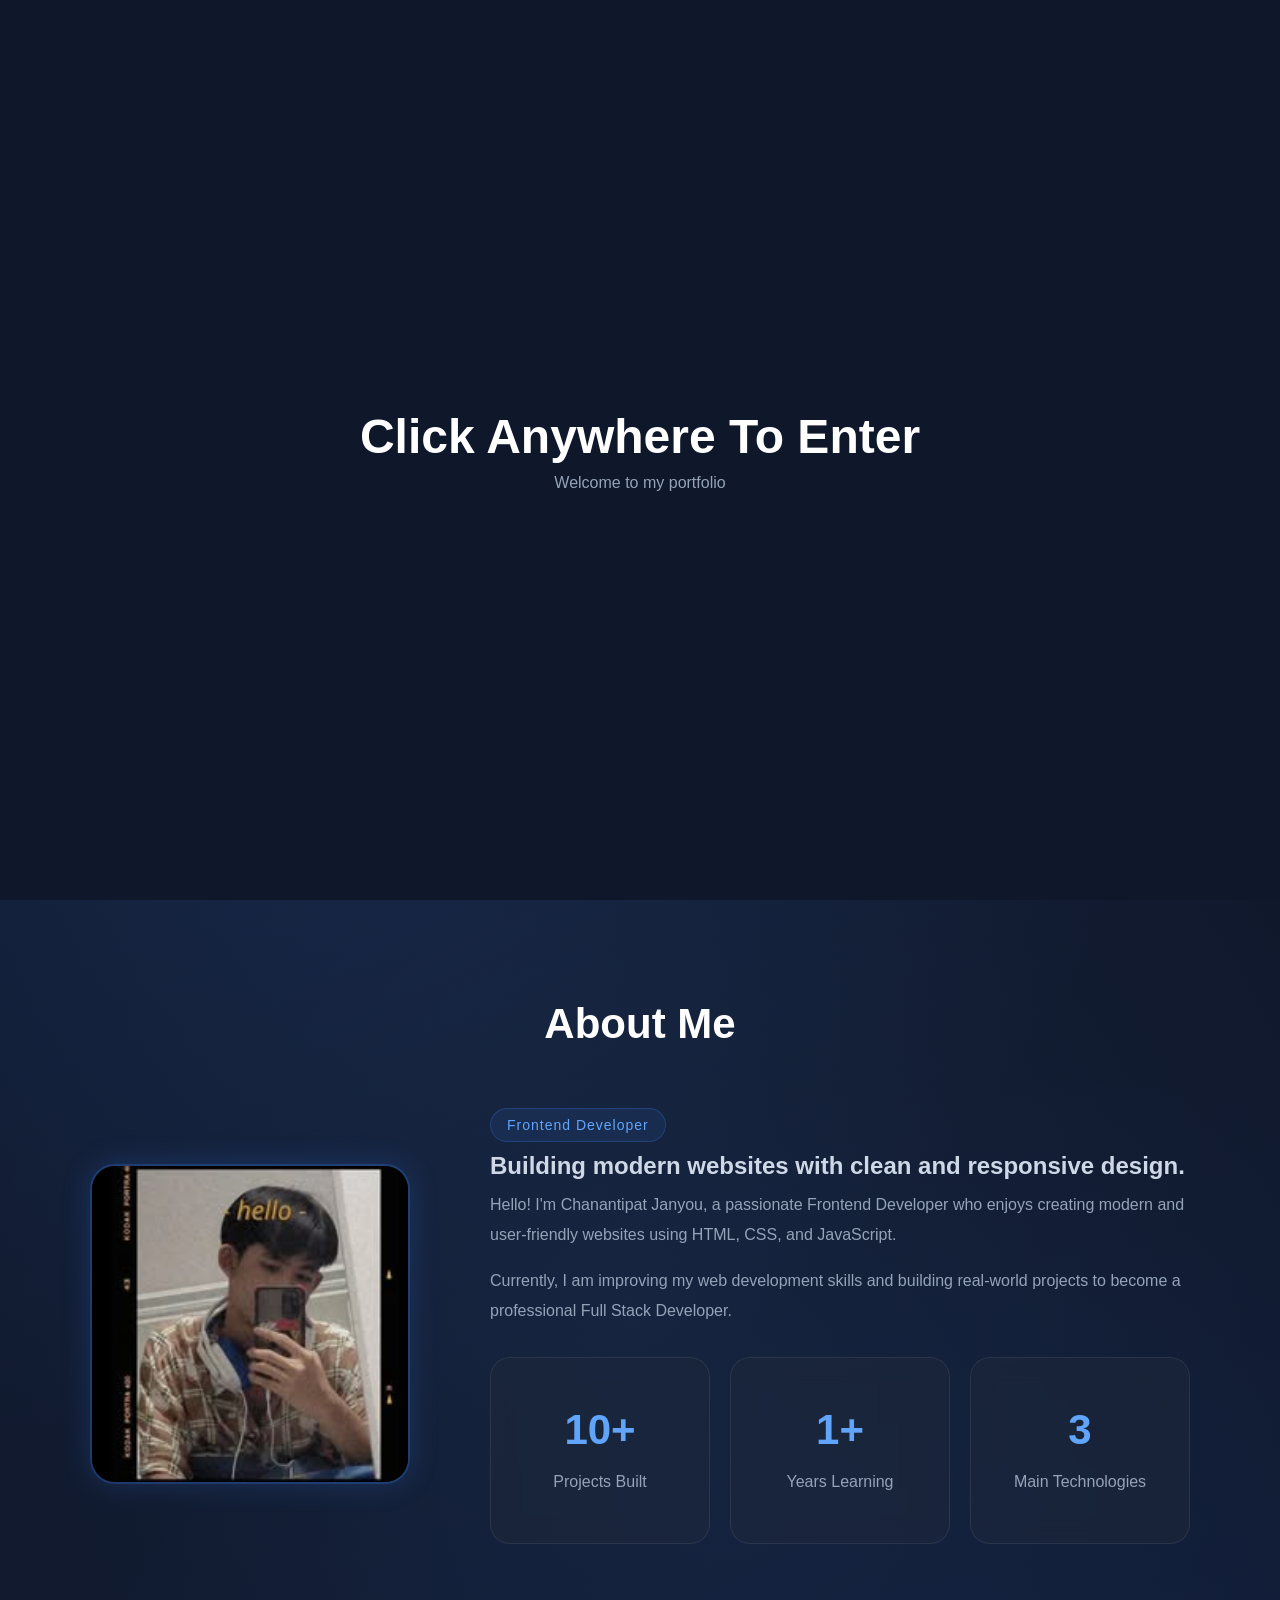
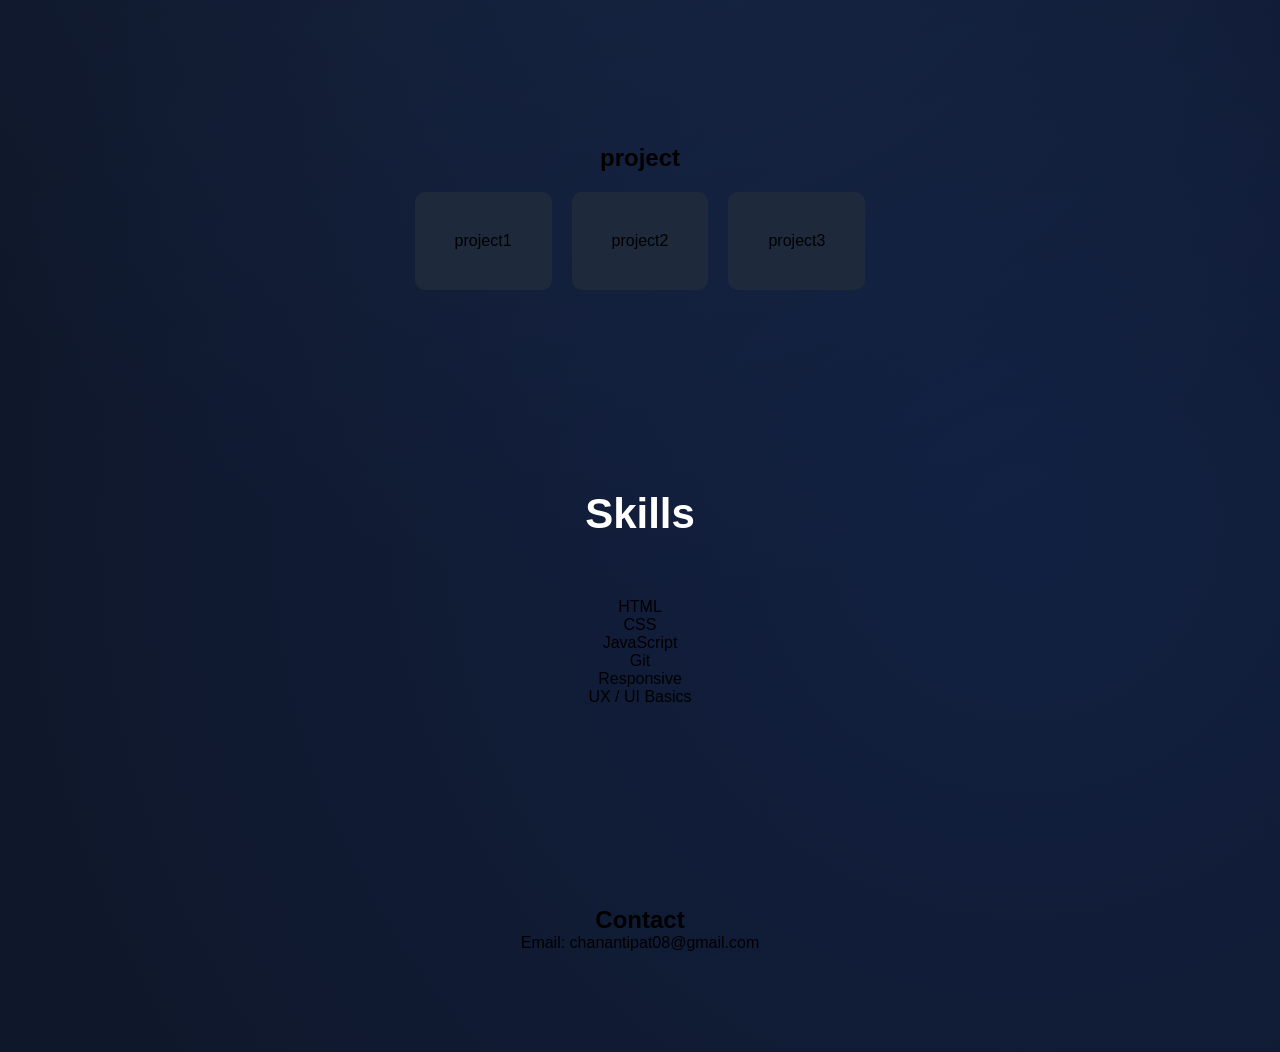
<file: index.html>
<!DOCTYPE html>
<html lang="en">
<head>
    <meta charset="UTF-8">
    <meta name="viewport" content="width=device-width, initial-scale=1.0">
    <title>Portfolio</title>
    <link rel="stylesheet" href="style.css">
</head>
<body>
    <div class="noise"></div>
    <div id="particle"></div>
    <div id="welcome-screen">
        <h1>Click Anywhere To Enter</h1>
        <p>Welcome to my portfolio</p>
    </div>
    <nav class="nav-bar">
        <div class="logo">
            <h1>Chanantipat</h1>
        </div>
        <ul class="menu">
            <li><a href="#home">Home</a></li>
            <li><a href="#about">About</a></li>
            <li><a href="#project">Project</a></li>
            <li><a href="#skill">Skill</a></li>
            <li><a href="#contact">Contact</a></li>
        </ul>
        <button class="theme-btn" id="theme-btn">☀️</button>
    </nav>
    <section id="home" class="hero">
        <div class="hero-text">
            <p class="hero-tag">Welcome to my portfolio</p>
            <h1>Hi, I'm Chanantipat Janyou</h1>
            <p id="typing-text"></p>
            <div class="buttons">
               <a href="#project" class="btn">View project</a>
               <a href="#contact" class="btn-outline">Contact me</a>
           </div>
        </div>
    </section>

    <section id="about" class="section">
    <h2 class="section-title">About Me</h2>
    <div class="about-container">
        <div class="about-image">
            <img src="profile img/317849891_861536948380782_1501794171408942778_n.jpg" alt="Chanantipat">
        </div>
        <div class="about-content">
            <span class="about-tag">Frontend Developer</span>
            <h2>
                Building modern websites
                with clean and responsive design.
            </h2>
            <p>
                Hello! I'm Chanantipat Janyou, a passionate Frontend Developer
                who enjoys creating modern and user-friendly websites using
                HTML, CSS, and JavaScript.
            </p>
            <p>
                Currently, I am improving my web development skills and building
                real-world projects to become a professional Full Stack Developer.
            </p>
            <div class="about-stats">
                <div class="stat-card">
                   <h3>10+</h3>
                   <p>Projects Built</p>
                </div>
                <div class="stat-card">
                    <h3>1+</h3>
                    <p>Years Learning</p>
                </div>
                <div class="stat-card">
                    <h3>3</h3>
                    <p>Main Technologies</p>
                </div>
            </div>
        </div>
    </div>
</section>

    <section id="project" class="section">
        <h2>project</h2>
        <div class="card-container">
            <div class="card">project1</div>
            <div class="card">project2</div>
            <div class="card">project3</div>
        </div>
    </section>

    <section id="skill" class="section">
        <h2 class="section-title">Skills</h2>
        <div class="skills-grid">
            <div class="skill-card">HTML</div>
            <div class="skill-card">CSS</div>
            <div class="skill-card">JavaScript</div>
            <div class="skill-card">Git</div>
            <div class="skill-card">Responsive</div>
            <div class="skill-card">UX / UI Basics</div>
        </div>
    </section>

    <section id="contact" class="section">
        <h2>Contact</h2>
        <p>Email: chanantipat08@gmail.com</p>
    </section>
    <script src="script.js"></script>
</body>
</html>
</file>
<file: style.css>
* {
    margin: 0;
    padding: 0;
    box-sizing: border-box;
}

body {
    font-family: Arial, sans-serif;
    background:
        radial-gradient(circle at 20% 20%,
            rgba(59,130,246,0.15),
            transparent 40%),
        radial-gradient(circle at 80% 80%,
            rgba(37,99,235,0.12),
            transparent 45%),
        radial-gradient(circle at 50% 50%,
            rgba(96,165,250,0.08),
            transparent 60%),
        #0F172A;
}

html {
    scroll-behavior: smooth;
}

section {
    scroll-margin-top: 90px;
}

body.light-mode {
    background: #f4f4f4;
    color: #222;
}

body.light-mode .nav-bar {
    background: rgba(255,255,255,0.8);
    color: #222;
    border-bottom: 1px solid rgba(0,0,0,0.1);
}

body.light-mode .menu li a {
    color: #222;
}

body.light-mode .hero h1 {
    color: #222;
}

body.light-mode .hero p {
    color: #222;
}

body.light-mode .card {
    background: white;
    color: #222;
}

body.light-mode .section-title {
    color: #222;
}

.theme-btn {
    background: rgba(255,255,255,0.05);
    border: 1px solid rgba(255,255,255,0.1);
    color: white;
    padding: 6px 10px;
    border-radius: 8px;
    cursor: pointer;
    transition: 0.3s;    
}

.theme-btn:hover {
    background: rgba(96,165,250,0.15);
    border-color: rgba(96,165,250,0.3);
}

.section {
    padding: 100px 50px;
    text-align: center;
    opacity: 0;
    transform: translateY(50px);
    transition: all 0.8s ease;
}

.section-title {
    font-size: 42px;
    color: rgb(255, 255, 255);
    margin-bottom: 60px;
}

.section.show {
    opacity: 1;
    transform: translateY(0);
}

.card {
  opacity: 0;
  transform: translateY(30px);
  transition: all 0.6s ease;
}

.card.show {
  opacity: 1;
  transform: translateY(0);
}

.nav-bar {
    position: fixed;
    top: 0;
    width: 100%;
    z-index: 1000;
    display: flex;
    align-items: center;
    justify-content: space-between;
    padding: 16px 50px;
    color: #F1F5F9;
    background: rgba(15, 23, 42, 0.4);
    backdrop-filter: blur(10px);
    -webkit-backdrop-filter: blur(10px);
    border-bottom: 1px solid rgba(255,255,255,0.06);
    transition: 0.3s ease;
}

.nav-bar.scrolled {
    background: rgba(15, 23, 42, 0.7);
    backdrop-filter: blur(18px);
    box-shadow: 0 10px 30px rgba(0,0,0,0.3);
    border-bottom: 1px solid rgba(96,165,250,0.15);
}

.nav-bar {
    color: #F1F5F9;
}

.logo h1 {
    color:  inherit;
    font-size: 34px;
    font-weight: 700;
    letter-spacing: 1px;

}

.menu {
    list-style: none;
    display: flex;
    gap: 30px;
    position: absolute;
    left: 50%;
    transform: translateX(-50%);
}

.menu li a {
    text-decoration: none;
    list-style: none;
    color: #94A3B8;
    font-size: 18px;
    font-weight: 600;
    position: relative;
    transition: color 0.3s ease;
}

.menu li a:hover {
    color: #60A5FA;
}

/* underline animation */
.menu li a::after {
    content: "";
    position: absolute;
    left: 0;
    bottom: -6px;
    width: 0%;
    height: 2px;
     background: linear-gradient(90deg, #3B82F6, #60A5FA);
    transition: 0.3s;
}

.menu li a:hover::after {
    width: 100%;
}

.hero {
    position: relative;
    overflow: hidden;
    height: 100vh;
    display: flex;
    align-items: center;
    justify-content: center;
    padding-top: 80px;
}

.hero-tag {
    display: inline-block;
    padding: 8px 16px;
    border-radius: 999px;
    background: rgba(59, 130, 246, 0.1);
    border: 1px solid rgba(59, 130, 246, 0.2);
    color: #60A5FA;
    margin-bottom: 20px;
}

.hero h1 {
    font-size: 64px;
    font-weight: 800;
    background: linear-gradient(
        90deg,
        #ffffff,
        #60A5FA,
        #3B82F6
    );
    -webkit-background-clip: text;
    -webkit-text-fill-color: transparent;
    opacity: 0;
    transform: translateY(20px);
    animation: fadeUp 0.8s ease forwards;
    animation-delay: 0.2s;
}

.hero p {
    color: #94A3B8;
    margin-top: 10px;
    opacity: 0;
    transform: translateY(20px);
    animation: fadeUp 0.8s ease forwards;
    animation-delay: 0.4s;
}


.buttons {
    margin-top: 20px;
    opacity: 0;
    transform: translateY(20px);
    animation: fadeUp 0.8s ease forwards;
    animation-delay: 0.6s;
}

.btn {
    display: inline-block;
    background: #4273c2;
    padding: 10px 20px;
    color: white;
    text-decoration: none;
    border-radius: 5px;
    transition: transform 0.3s ease, background 0.3s ease;
    cursor: pointer;
}

.btn-outline {
    display: inline-block;
    margin-left: 10px;
    padding: 10px 20px;
    border: 1px solid #3B82F6;
    color: #3B82F6;
    text-decoration: none;
    border-radius: 5px;
    transition: 0.3s;
    transition: all 0.25s ease-in-out;
    cursor: pointer;
}

.btn:hover {
    transform: scale(1.05);
    background: #3B82F6;
    box-shadow: 0 10px 25px rgba(59, 130, 246, 0.3);
}

.btn-outline:hover {
    color: white;
    transform: translateY(-3px);
    box-shadow: 0 10px 20px rgba(59, 130, 246, 0.3);
    box-shadow: 0 0 20px rgba(59, 130, 246, 0.5);
}


.card-container {
    display: flex;
    justify-content: center;
    gap: 20px;
    margin-top: 20px;
}

.card {
    background: #1E293B;
    padding: 40px;
    border-radius: 10px;
}

.light {
    background: transparent;
    border: 1px solid #cfd8e7;
    color: #F1F5F9;
    padding: 5px 10px;
    border-radius: 6px;
    cursor: pointer;
    transition: 0.3s;
}

.light:hover {
  background: #d9dce0;
}

.about-container {
    max-width: 1100px;
    margin: auto;

    display: flex;
    align-items: center;
    gap: 80px;
}

.about-image img {
    width: 320px;
    border-radius: 25px;
    border: 2px solid rgba(59,130,246,0.3);
    box-shadow:
     0 0 30px rgba(59,130,246,0.2);
    transition: 0.3s;
}

.about-image img:hover {
    transform: scale(1.05);
}

.about-content {
    flex: 1;
    text-align: left;
}

.about-tag {
    display: inline-block;
    padding: 8px 16px;
    background: rgba(59,130,246,0.1);
    border: 1px solid rgba(59,130,246,0.25);
    border-radius: 999px;
    color: #60A5FA;
    font-size: 14px;
    letter-spacing: 1px;
}

.about-content h2 {
    padding: 10px 0;
    color: #cfd8e7;
}

.about-content h3 {
    color: white;
    font-size: 38px;
    margin: 15px 0 25px;
    line-height: 1.3;
}

.about-content p {
    color: #94A3B8;
    line-height: 1.9;
    margin-bottom: 15px;
}

.about-info {
    display: grid;
    grid-template-columns: repeat(3, 1fr);
    gap: 15px;
    margin-top: 30px;
}

.info-card {
    background: rgba(30,41,59,0.8);
    border: 1px solid rgba(255,255,255,0.05);
    padding: 18px;
    border-radius: 15px;
    transition: 0.3s;
}

.info-card:hover {
    transform: translateY(-5px);
    border-color: rgba(59,130,246,0.4);
    box-shadow:
    0 10px 25px rgba(59,130,246,0.15);
}

.info-card span {
    display: block;

    color: #94A3B8;

    font-size: 14px;

    margin-bottom: 8px;
}

.info-card strong {
    color: white;
}

.about-stats {
    display: flex;
    gap: 20px;
    margin-top: 30px;
}

.stat-card {
    flex: 1;
    padding: 30px;
    background: rgba(30,41,59,0.5);
    backdrop-filter: blur(12px);
    border: 1px solid rgba(255,255,255,0.08);
    border-radius: 20px;
    text-align: center;
    transition: all 0.3s ease;
}

.stat-card:hover {
    transform: translateY(-8px);
    border-color: rgba(59,130,246,0.4);
    box-shadow:
    0 10px 30px rgba(59,130,246,0.15),
    0 0 20px rgba(59,130,246,0.15);
}

.stat-card h3 {
    font-size: 42px;
    font-weight: 700;
    color: #60A5FA;
    margin-bottom: 10px;
}

.stat-card p {
    color: #94A3B8;
}

.noise {
    position: fixed;
    inset: 0;
    
    opacity: 0.04;
    pointer-events: none;
    z-index: 999;
}

#welcome-screen {
    position: fixed;
    inset: 0;
    display: flex;
    flex-direction: column;
    justify-content: center;
    align-items: center;
    background: #0F172A;
    color: white;
    z-index: 9999;
    cursor: pointer;
    transition: opacity 0.8s ease;
}

#welcome-screen.hide {
    opacity: 0;
    pointer-events: none;
}

#welcome-screen h1 {
    font-size: 3rem;
    margin-bottom: 10px;
    animation: pulse 1.5s infinite;
}

#welcome-screen p {
    color: #94A3B8;
}

#typing-text {
    color: #94A3B8;
    margin-top: 10px;
    min-height: 24px;
}

#typing-text::after {
    content: "|";
    animation: blink 0.8s infinite;
}

@keyframes fadeUp {
    to {
        opacity: 1;
        transform: translateY(0);
    }
}

@keyframes pulse {
    0% {
        opacity: 0.5;
    }
    50% {
        opacity: 1;
    }
    100% {
        opacity: 0.5;
    }
}

@keyframes blink {
    50% {
        opacity: 0;
    }
}
</file>
